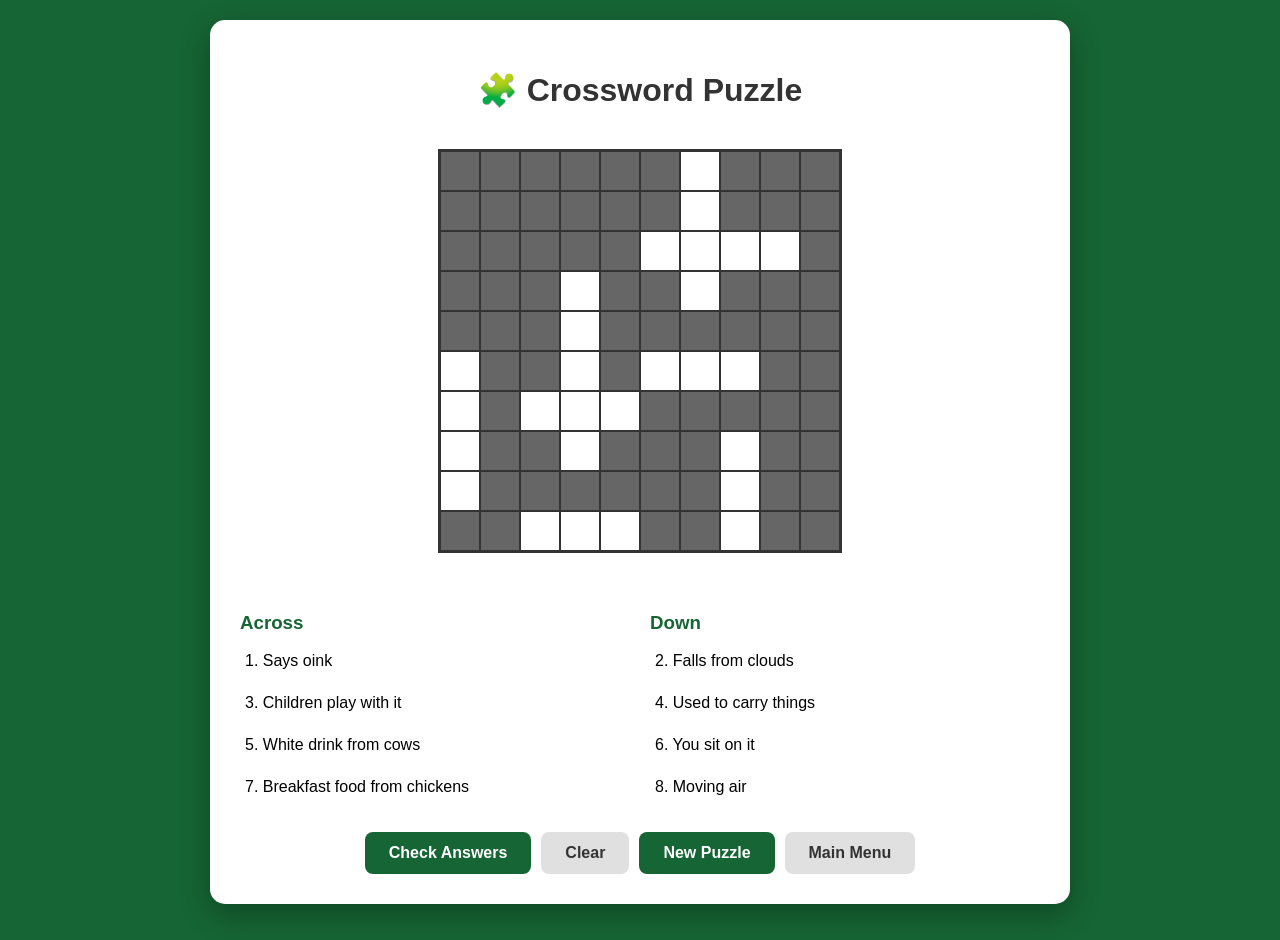
<file: crossword.html>
<!DOCTYPE html>
<html lang="en">
<head>
    <meta charset="UTF-8">
    <meta name="viewport" content="width=device-width, initial-scale=1.0">
    <title>Crossword Puzzle</title>
    <style>
        body {
            font-family: Arial, sans-serif;
            display: flex;
            flex-direction: column;
            align-items: center;
            padding: 20px;
            background-color: #166534;
            min-height: 100vh;
            margin: 0;
        }
        
        .container {
            background: white;
            padding: 30px;
            border-radius: 15px;
            box-shadow: 0 10px 30px rgba(0,0,0,0.3);
            max-width: 800px;
            width: 100%;
        }
        
        h1 {
            color: #333;
            text-align: center;
            margin-bottom: 20px;
        }
        
        .grid-container {
            display: inline-block;
            margin: 20px 0;
        }
        
        .grid {
            display: grid;
            gap: 0;
            background: white;
            border: 2px solid #333;
        }
        
        .cell {
            width: 40px;
            height: 40px;
            border: 1px solid #333;
            text-align: center;
            font-size: 20px;
            font-weight: bold;
            text-transform: uppercase;
            background: white;
            position: relative;
            box-sizing: border-box;
        }
        
        .cell:disabled {
            background: #666;
        }
        
        .cell:focus {
            outline: 3px solid #667eea;
            z-index: 1;
        }
        
        .cell.correct {
            background: #90EE90;
        }
        
        .cell.incorrect {
            background: #FFB6C1;
        }
        
        .cell.highlighted {
            background: #E6F3FF;
        }
        
        .number {
            position: absolute;
            top: 2px;
            left: 3px;
            font-size: 10px;
            color: #666;
        }
        
        .clues {
            display: grid;
            grid-template-columns: 1fr 1fr;
            gap: 20px;
            margin-top: 20px;
        }
        
        .clue-section h3 {
            color: #166534;
            margin-bottom: 10px;
        }
        
        .clue {
            margin: 8px 0;
            line-height: 1.5;
            cursor: pointer;
            padding: 5px;
            border-radius: 5px;
            transition: background 0.2s;
        }
        
        .clue:hover {
            background: #f0f0f0;
        }
        
        .buttons {
            display: flex;
            gap: 10px;
            justify-content: center;
            margin-top: 20px;
        }
        
        button {
            padding: 12px 24px;
            font-size: 16px;
            border: none;
            border-radius: 8px;
            cursor: pointer;
            font-weight: bold;
            transition: transform 0.2s;
        }
        
        button:hover {
            transform: translateY(-2px);
        }
        
        .check-btn {
            background: #166534;
            color: white;
        }
        
        .new-btn {
            background: #166534;
            color: white;
        }
        
        .clear-btn {
            background: #e0e0e0;
            color: #333;
        }
        
        /* Victory Modal */
        .modal-overlay {
            display: none;
            position: fixed;
            top: 0;
            left: 0;
            right: 0;
            bottom: 0;
            background: rgba(255, 255, 255, 0.98);
            z-index: 1000;
            justify-content: center;
            align-items: center;
            animation: fadeIn 0.4s ease;
        }
        
        .modal-overlay.show {
            display: flex;
        }
        
        .victory-modal {
            text-align: center;
            max-width: 500px;
            animation: slideIn 0.6s ease;
        }
        
        .victory-title {
            font-size: 48px;
            color: #333;
            margin-bottom: 20px;
            font-weight: 300;
            letter-spacing: 2px;
        }
        
        .victory-message {
            font-size: 20px;
            color: #666;
            margin-bottom: 40px;
            font-weight: 300;
        }
        
        .victory-buttons {
            display: flex;
            gap: 15px;
            justify-content: center;
        }
        
        .victory-btn {
            padding: 15px 35px;
            font-size: 16px;
            border: 2px solid #333;
            background: white;
            color: #333;
            border-radius: 0;
            cursor: pointer;
            font-weight: 500;
            transition: all 0.3s ease;
            letter-spacing: 1px;
        }
        
        .victory-btn:hover {
            background: #333;
            color: white;
        }
        
        .victory-btn.primary {
            background: #333;
            color: white;
        }
        
        .victory-btn.primary:hover {
            background: #555;
            border-color: #555;
        }
        
        @keyframes fadeIn {
            from { opacity: 0; }
            to { opacity: 1; }
        }
        
        @keyframes slideIn {
            from {
                transform: translateY(30px);
                opacity: 0;
            }
            to {
                transform: translateY(0);
                opacity: 1;
            }
        } 
        
        
        
        @keyframes slideIn {
            from {
                transform: translateY(-50px) scale(0.8);
                opacity: 0;
            }
            to {
                transform: translateY(0) scale(1);
                opacity: 1;
            }
        }
        
        @keyframes bounce {
            0%, 100% { transform: translateY(0); }
            50% { transform: translateY(-20px); }
        }
        
        @keyframes confettiFall {
            0% {
                transform: translateY(-100px) rotate(0deg);
                opacity: 1;
            }
            100% {
                transform: translateY(500px) rotate(720deg);
                opacity: 0;
            }
        }
    </style>
</head>
<body>
    <div class="container">
        <h1>🧩 Crossword Puzzle</h1>
        <div style="text-align: center;">
            <div class="grid-container">
                <div id="grid" class="grid"></div>
            </div>
        </div>
        
        <div class="clues">
            <div class="clue-section">
                <h3>Across</h3>
                <div id="across-clues"></div>
            </div>
            <div class="clue-section">
                <h3>Down</h3>
                <div id="down-clues"></div>
            </div>
        </div>
        
        <div class="buttons">
            <button class="check-btn" onclick="checkAnswers()">Check Answers</button>
            <button class="clear-btn" onclick="clearGrid()">Clear</button>
            <button class="new-btn" onclick="generatePuzzle()">New Puzzle</button>
            <button class="clear-btn" onclick="window.location.href='index.html'">Main Menu</button>
        </div>
    </div>
    
    <!-- Victory Modal -->
    <div id="victoryModal" class="modal-overlay" onclick="closeVictoryModal()">
        <div class="victory-modal" onclick="event.stopPropagation()">
            <div class="victory-title">Puzzle Completed</div>
            <div class="victory-message">Well done!</div>
            <div class="victory-buttons">
                <button class="victory-btn" onclick="closeVictoryModal()">Close</button>
                <button class="victory-btn primary" onclick="closeVictoryModal(); generatePuzzle();">New Puzzle</button>
            </div>
        </div>
    </div>

    <script>
        const wordBank = [
            { word: 'CAT', clue: 'Feline pet' },
            { word: 'DOG', clue: 'Man\'s best friend' },
            { word: 'SUN', clue: 'Star at center of solar system' },
            { word: 'MOON', clue: 'Earth\'s natural satellite' },
            { word: 'TREE', clue: 'Tall woody plant' },
            { word: 'BOOK', clue: 'Thing you read' },
            { word: 'OCEAN', clue: 'Large body of salt water' },
            { word: 'RIVER', clue: 'Flowing body of water' },
            { word: 'STAR', clue: 'Celestial body that shines' },
            { word: 'RAIN', clue: 'Water falling from clouds' },
            { word: 'SNOW', clue: 'Frozen precipitation' },
            { word: 'WIND', clue: 'Moving air' },
            { word: 'FIRE', clue: 'Hot glowing substance' },
            { word: 'BIRD', clue: 'Feathered flying animal' },
            { word: 'FISH', clue: 'Aquatic animal with gills' },
            { word: 'LION', clue: 'King of the jungle'},
            { word: 'BEAR', clue: 'Large mammal with thick fur' },
            { word: 'WOLF', clue: 'Wild canine' },
            { word: 'HORSE', clue: 'Domesticated hoofed animal' },
            { word: 'SNAKE', clue: 'Legless reptile' },
            { word: 'ELEPHANT', clue: 'Largest land animal' },
            { word: 'BRAIN', clue: 'Control center of the body' },
            { word: 'HEART', clue: 'Pumps blood through the body' },
            { word: 'MOUNTAIN', clue: 'Large natural elevation of the earth' },
            { word: 'VALLEY', clue: 'Low area between hills or mountains' },
            { word: 'ISLAND', clue: 'Land surrounded by water' },
            { word: 'DESERT', clue: 'Dry, arid region' },
            { word: 'FOREST', clue: 'Dense collection of trees' },
            { word: 'CLOUD', clue: 'Visible mass of condensed water vapor' },
            { word: 'RAINBOW', clue: 'Arc of colors in the sky' },
            { word: 'THUNDER', clue: 'Sound following lightning' },
            { word: 'LIGHTNING', clue: 'Electrical discharge in the atmosphere' },
            { word: 'VOLCANO', clue: 'Mountain that erupts lava' },
            { word: 'GLACIER', clue: 'Large mass of ice' },
            { word: 'CANYON', clue: 'Deep gorge' },
            { word: 'OASIS', clue: 'Fertile spot in a desert' },
            { word: 'CAVE', clue: 'Natural underground space' },
            { word: 'WHALE', clue: 'Large marine mammal' },
            { word: 'OCEAN', clue: 'Vast body of salt water' },
            { word: 'EURASIA', clue: 'Largest continent' },
            { word: 'AFRICA', clue: 'Continent known for its wildlife' },
            { word: 'JUPITER', clue: 'Largest planet in our solar system' },
            { word: 'APPLE', clue: 'Red or green fruit' },
            { word: 'BREAD', clue: 'Used for sandwiches' },
            { word: 'CHAIR', clue: 'You sit on it' },
            { word: 'SHOE', clue: 'Worn on your foot' },
            { word: 'HOUSE', clue: 'Place where you live' },
            { word: 'CAR', clue: 'Vehicle with four wheels' },
            { word: 'MILK', clue: 'White drink from cows' },
            { word: 'EGG', clue: 'Breakfast food from chickens' },
            { word: 'DOG', clue: 'Barks and wags tail' },
            { word: 'CAT', clue: 'Purrs and chases mice' },
            { word: 'HAND', clue: 'At the end of your arm' },
            { word: 'FOOT', clue: 'At the end of your leg' },
            { word: 'NOSE', clue: 'Used to smell' },
            { word: 'EAR', clue: 'Used to hear' },
            { word: 'EYE', clue: 'Used to see' },
            { word: 'BAG', clue: 'Used to carry things' },
            { word: 'COAT', clue: 'Worn when it is cold' },
            { word: 'HAT', clue: 'Worn on your head' },
            { word: 'SOAP', clue: 'Used to wash hands' },
            { word: 'FORK', clue: 'Used to eat food' },
            { word: 'SPOON', clue: 'Used for soup' },
            { word: 'CUP', clue: 'Used for tea or coffee' },
            { word: 'DOOR', clue: 'You open it to enter' },
            { word: 'BED', clue: 'You sleep on it' },
            { word: 'PEN', clue: 'Used to write' },
            { word: 'BOOK', clue: 'You read it' },
            { word: 'CHAIR', clue: 'You sit on it' },
            { word: 'TABLE', clue: 'You eat at it' },
            { word: 'FISH', clue: 'Lives in water' },
            { word: 'BIRD', clue: 'Has wings and flies' },
            { word: 'DUCK', clue: 'Quacks and swims' },
            { word: 'COW', clue: 'Gives milk' },
            { word: 'PIG', clue: 'Says oink' },
            { word: 'HORSE', clue: 'You can ride it' },
            { word: 'SHEEP', clue: 'Has wool' },
            { word: 'GOAT', clue: 'Has horns and eats grass' },
            { word: 'SUN', clue: 'Shines in the sky' },
            { word: 'MOON', clue: 'Seen at night' },
            { word: 'STAR', clue: 'Twinkles in the sky' },
            { word: 'RAIN', clue: 'Falls from clouds' },
            { word: 'SNOW', clue: 'White and cold' },
            { word: 'WIND', clue: 'Moves the leaves' },
            { word: 'TREE', clue: 'Has leaves and branches' },
            { word: 'GRASS', clue: 'Green and grows in yards' },
            { word: 'LEAF', clue: 'Grows on a tree' },
            { word: 'ROOT', clue: 'Underground part of a plant' },
            { word: 'BELL', clue: 'Rings when you shake it' },
            { word: 'BALL', clue: 'Round and used in games' },
            { word: 'TOY', clue: 'Children play with it' }
        ];

        let grid = [];
        let words = [];
        const GRID_SIZE = 10;
        let currentWord = null; // Tracks which word is currently active

        function generatePuzzle() {
            grid = Array(GRID_SIZE).fill().map(() => Array(GRID_SIZE).fill(null));
            words = [];
            
            const selectedWords = [...wordBank].sort(() => Math.random() - 0.5).slice(0, 8);
            
            selectedWords.forEach((item, i) => {
                const dir = i % 2 === 0 ? 'across' : 'down';
                placeWord(item.word, item.clue, dir);
            });
            
            renderGrid();
            renderClues();
        }

        function placeWord(word, clue, dir) {
            let placed = false;
            let attempts = 0;
            
            while (!placed && attempts < 100) {
                const row = Math.floor(Math.random() * GRID_SIZE);
                const col = Math.floor(Math.random() * GRID_SIZE);
                
                if (canPlaceWord(word, row, col, dir)) {
                    for (let i = 0; i < word.length; i++) {
                        if (dir === 'across') {
                            grid[row][col + i] = word[i];
                        } else {
                            grid[row + i][col] = word[i];
                        }
                    }
                    words.push({ word, clue, row, col, dir, number: words.length + 1 });
                    placed = true;
                }
                attempts++;
            }
        }

        function canPlaceWord(word, row, col, dir) {
            if (dir === 'across') {
                // Check if word fits horizontally
                if (col + word.length > GRID_SIZE) return false;
                
                // Check space before word (must be empty or edge)
                if (col > 0 && grid[row][col - 1] !== null) return false;
                
                // Check space after word (must be empty or edge)
                if (col + word.length < GRID_SIZE && grid[row][col + word.length] !== null) return false;
                
                // Check each cell of the word
                for (let i = 0; i < word.length; i++) {
                    const currentCell = grid[row][col + i];
                    
                    // Cell must be empty OR have the same letter (for intersections)
                    if (currentCell !== null && currentCell !== word[i]) {
                        return false;
                    }
                    
                    // Check cells above and below (must be empty unless it's an intersection)
                    if (currentCell === null) {
                        if (row > 0 && grid[row - 1][col + i] !== null) return false;
                        if (row < GRID_SIZE - 1 && grid[row + 1][col + i] !== null) return false;
                    }
                }
            } else {
                // Check if word fits vertically
                if (row + word.length > GRID_SIZE) return false;
                
                // Check space before word (must be empty or edge)
                if (row > 0 && grid[row - 1][col] !== null) return false;
                
                // Check space after word (must be empty or edge)
                if (row + word.length < GRID_SIZE && grid[row + word.length][col] !== null) return false;
                
                // Check each cell of the word
                for (let i = 0; i < word.length; i++) {
                    const currentCell = grid[row + i][col];
                    
                    // Cell must be empty OR have the same letter (for intersections)
                    if (currentCell !== null && currentCell !== word[i]) {
                        return false;
                    }
                    
                    // Check cells left and right (must be empty unless it's an intersection)
                    if (currentCell === null) {
                        if (col > 0 && grid[row + i][col - 1] !== null) return false;
                        if (col < GRID_SIZE - 1 && grid[row + i][col + 1] !== null) return false;
                    }
                }
            }
            return true;
        }

        function renderGrid() {
            const gridEl = document.getElementById('grid');
            gridEl.style.gridTemplateColumns = `repeat(${GRID_SIZE}, 40px)`;
            gridEl.innerHTML = '';
            
            for (let row = 0; row < GRID_SIZE; row++) {
                for (let col = 0; col < GRID_SIZE; col++) {
                    const input = document.createElement('input');
                    input.type = 'text';
                    input.maxLength = 1;
                    input.className = 'cell';
                    input.dataset.row = row;
                    input.dataset.col = col;
                    
                    if (grid[row][col] === null) {
                        input.disabled = true;
                    } else {
                        input.dataset.answer = grid[row][col];
                        
                        // Add click handler to set current word
                        input.addEventListener('click', () => {
                            setCurrentWord(row, col);
                        });
                        
                        const wordStart = words.find(w => w.row === row && w.col === col);
                        if (wordStart) {
                            const num = document.createElement('span');
                            num.className = 'number';
                            num.textContent = wordStart.number;
                            input.appendChild(num);
                        }
                        
                        input.addEventListener('input', (e) => {
                            e.target.value = e.target.value.toUpperCase();
                            if (e.target.value && currentWord) {
                                moveToNextInWord(e.target);
                            }
                        });
                        
                        input.addEventListener('keydown', (e) => {
                            if (e.key === 'Backspace' && !e.target.value && currentWord) {
                                moveToPrevInWord(e.target);
                            }
                        });
                    }
                    
                    gridEl.appendChild(input);
                }
            }
        }

        function setCurrentWord(row, col) {
            // Find which word(s) contain this cell
            const wordsAtCell = words.filter(w => {
                if (w.dir === 'across') {
                    return w.row === row && col >= w.col && col < w.col + w.word.length;
                } else {
                    return w.col === col && row >= w.row && row < w.row + w.word.length;
                }
            });
            
            // If there are multiple words (intersection), toggle between them
            if (wordsAtCell.length > 0) {
                if (!currentWord || !wordsAtCell.includes(currentWord)) {
                    currentWord = wordsAtCell[0];
                } else {
                    const idx = wordsAtCell.indexOf(currentWord);
                    currentWord = wordsAtCell[(idx + 1) % wordsAtCell.length];
                }
                highlightCurrentWord();
            }
        }
        
        function highlightCurrentWord() {
            // Remove previous highlights
            document.querySelectorAll('.cell').forEach(c => c.classList.remove('highlighted'));
            
            if (!currentWord) return;
            
            // Highlight cells of current word
            for (let i = 0; i < currentWord.word.length; i++) {
                let r, c;
                if (currentWord.dir === 'across') {
                    r = currentWord.row;
                    c = currentWord.col + i;
                } else {
                    r = currentWord.row + i;
                    c = currentWord.col;
                }
                const cell = document.querySelector(`.cell[data-row="${r}"][data-col="${c}"]`);
                if (cell) cell.classList.add('highlighted');
            }
        }
        
        function moveToNextInWord(input) {
            if (!currentWord) return;
            
            const row = parseInt(input.dataset.row);
            const col = parseInt(input.dataset.col);
            
            let nextRow, nextCol;
            if (currentWord.dir === 'across') {
                nextRow = row;
                nextCol = col + 1;
                // Check if next cell is still within the word
                if (nextCol >= currentWord.col + currentWord.word.length) return;
            } else {
                nextRow = row + 1;
                nextCol = col;
                // Check if next cell is still within the word
                if (nextRow >= currentWord.row + currentWord.word.length) return;
            }
            
            const nextCell = document.querySelector(`.cell[data-row="${nextRow}"][data-col="${nextCol}"]`);
            if (nextCell && !nextCell.disabled) {
                nextCell.focus();
            }
        }
        
        function moveToPrevInWord(input) {
            if (!currentWord) return;
            
            const row = parseInt(input.dataset.row);
            const col = parseInt(input.dataset.col);
            
            let prevRow, prevCol;
            if (currentWord.dir === 'across') {
                prevRow = row;
                prevCol = col - 1;
                // Check if previous cell is still within the word
                if (prevCol < currentWord.col) return;
            } else {
                prevRow = row - 1;
                prevCol = col;
                // Check if previous cell is still within the word
                if (prevRow < currentWord.row) return;
            }
            
            const prevCell = document.querySelector(`.cell[data-row="${prevRow}"][data-col="${prevCol}"]`);
            if (prevCell && !prevCell.disabled) {
                prevCell.focus();
            }
        }

        function renderClues() {
            const acrossEl = document.getElementById('across-clues');
            const downEl = document.getElementById('down-clues');
            acrossEl.innerHTML = '';
            downEl.innerHTML = '';
            
            words.forEach(w => {
                const div = document.createElement('div');
                div.className = 'clue';
                div.textContent = `${w.number}. ${w.clue}`;
                
                // Add click handler to focus on the first cell of the word
                div.addEventListener('click', () => {
                    focusOnWord(w.row, w.col);
                });
                
                if (w.dir === 'across') {
                    acrossEl.appendChild(div);
                } else {
                    downEl.appendChild(div);
                }
            });
        }
        
        function focusOnWord(row, col) {
            // Find the input cell at the specified row and column
            const cell = document.querySelector(`.cell[data-row="${row}"][data-col="${col}"]`);
            if (cell && !cell.disabled) {
                setCurrentWord(row, col);
                cell.focus();
                cell.select(); // Also select any existing text in the cell
            }
        }

        function checkAnswers() {
            const cells = document.querySelectorAll('.cell:not(:disabled)');
            let correct = 0;
            let total = 0;
            
            cells.forEach(cell => {
                total++;
                cell.classList.remove('correct', 'incorrect');
                if (cell.value.toUpperCase() === cell.dataset.answer) {
                    cell.classList.add('correct');
                    correct++;
                } else if (cell.value) {
                    cell.classList.add('incorrect');
                }
            });
            
            if (correct === total) {
                setTimeout(() => showVictoryModal(), 300);
            }
        }
        
        function showVictoryModal() {
            const modal = document.getElementById('victoryModal');
            modal.classList.add('show');
        }
        
        function closeVictoryModal() {
            const modal = document.getElementById('victoryModal');
            modal.classList.remove('show');
        }
        
        function createConfetti() {
            const modal = document.querySelector('.victory-modal');
            const colors = ['#667eea', '#764ba2', '#f093fb', '#4facfe', '#43e97b'];
            
            for (let i = 0; i < 50; i++) {
                const confetti = document.createElement('div');
                confetti.className = 'confetti';
                confetti.style.left = Math.random() * 100 + '%';
                confetti.style.background = colors[Math.floor(Math.random() * colors.length)];
                confetti.style.animationDelay = Math.random() * 3 + 's';
                confetti.style.animationDuration = (Math.random() * 2 + 2) + 's';
                modal.appendChild(confetti);
                
                // Remove confetti after animation
                setTimeout(() => confetti.remove(), 5000);
            }
        }

        function clearGrid() {
            document.querySelectorAll('.cell:not(:disabled)').forEach(cell => {
                cell.value = '';
                cell.classList.remove('correct', 'incorrect');
            });
        }

        generatePuzzle();
    </script>
</body>
</html>
</file>
